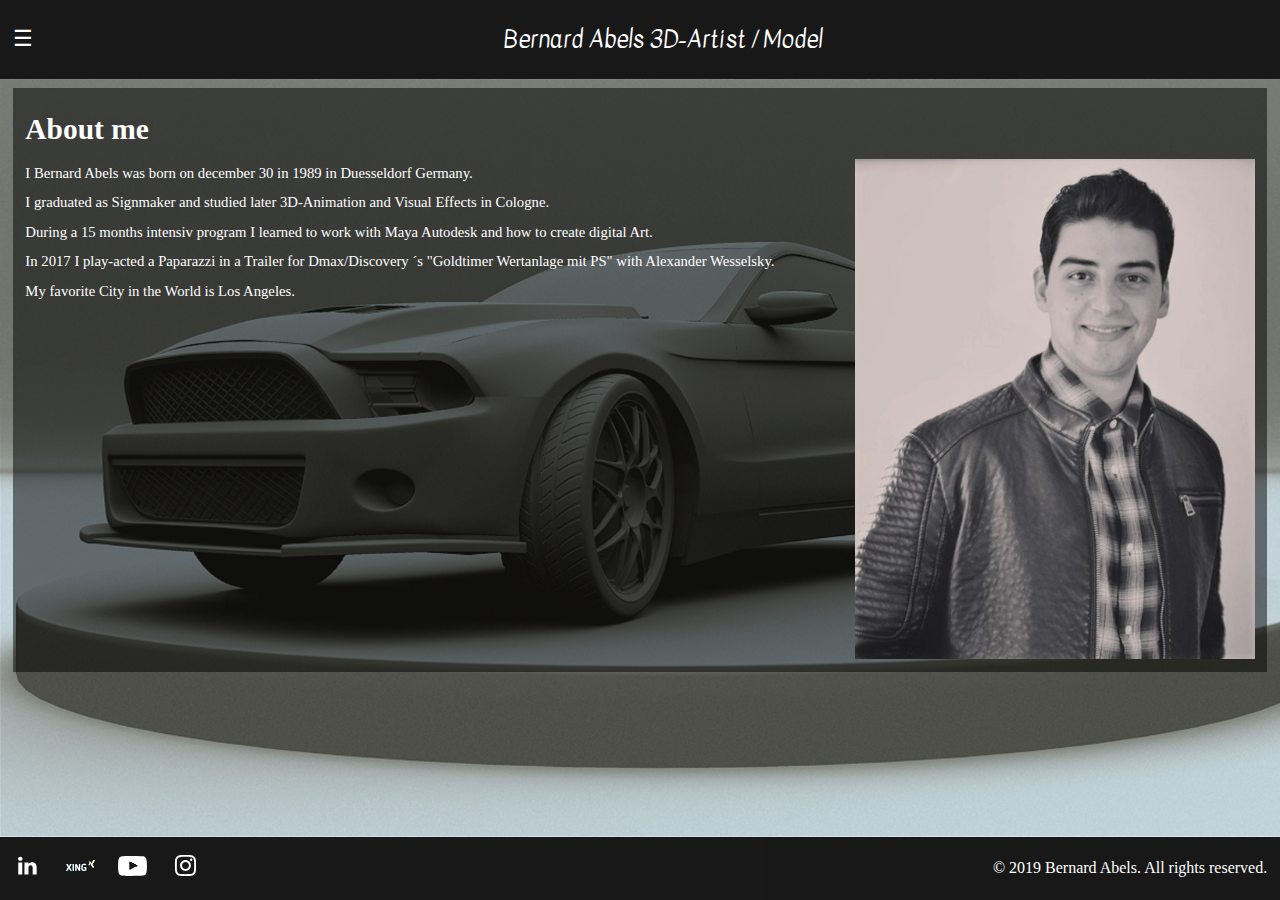
<file: index.html>
<!DOCTYPE html>
<html lang="en">
    <head>
        <title>Bernard Abels 3D-Artis / Model</title>
        <meta charset="UTF-8">
        <meta name="viewport" content="width=device-width, initial-scale=1">
        <meta name="description" content="Bernard Abels is a 3D-Artist and Model based in Duesseldorf Germany">
        <meta name="keywords" content="Bernard Abels Duessledorf Düsseldorf 3D-Artist Model Germany">
        <link href="https://fonts.googleapis.com/css?family=Kavivanar" rel="stylesheet">
        <link rel="stylesheet" type="text/css" href="css/normalize.css">
        <link rel="stylesheet" type="text/css" href="css/style.css">
    </head>
    <body>
        <nav>
          <input id="menu" type="checkbox" />
          <label id="menu-open" for="menu">&#9776;</label>
          <label id="menu-close" for="menu">&#x2715;</label>
          <ul>
              <li>
                  <a href="index.html">About me</a>
              </li>
              <li>
                  <a href="videos.html">Videos</a>
              </li>
          </ul>
          <span class="header-name">Bernard Abels 3D-Artist / Model</span>
        </nav>

        <main>
            <article>
              <h1>About me</h1>
              <img srcset="img/Bernard2/bernard2_320.png 320w,
                           img/Bernard2/bernard2_640.png 640w,
                           img/Bernard2/bernard2_800.png 800w,
                           img/Bernard2/bernard2_1024.png 1024w"
                    sizes="(max-width: 320px) 320px,
                           (max-width: 640px) 640px,
                           (max-width: 800px) 800px,
                           1024px"
                id="profile-picture" alt="image of bernard abels" src="img/Bernard2/bernard2_1024.png" />
              <p>I Bernard Abels was born on december 30 in 1989 in Duesseldorf Germany. <br />
                 I graduated as Signmaker and studied later 3D-Animation and Visual Effects in Cologne. <br />
                 During a 15 months intensiv program I learned to work with Maya Autodesk and how to create digital Art. <br />
                 In 2017 I play-acted a Paparazzi in a Trailer for Dmax/Discovery ´s "Goldtimer Wertanlage mit PS" with Alexander Wesselsky. <br />
                 My favorite City in the World is Los Angeles.
              </p>
            </article>
        </main>

        <footer>
            <ul>
                <li>
                    <a class="social-button linkedin" href="https://de.linkedin.com/in/bernard-abels-673b32149/en"></a>
                </li>
                <li>
                    <a class="social-button xing" href="https://www.xing.com/profile/Bernard_Abels"></a>
                </li>
                <li>
                    <a class="social-button youtube" href="https://www.youtube.com/channel/UC9CghVJu3T7NThmbbPVcyhg"></a>
                </li>
                <li>
                    <a class="social-button instagram" href="https://www.instagram.com/badesigns89/"></a>
                </li>
                <li>
                    <span class="align-right copyright">&copy; 2019 Bernard Abels. All rights reserved.</a>
                </li>
            </ul>
        </footer>
    </body>
</html>
</file>
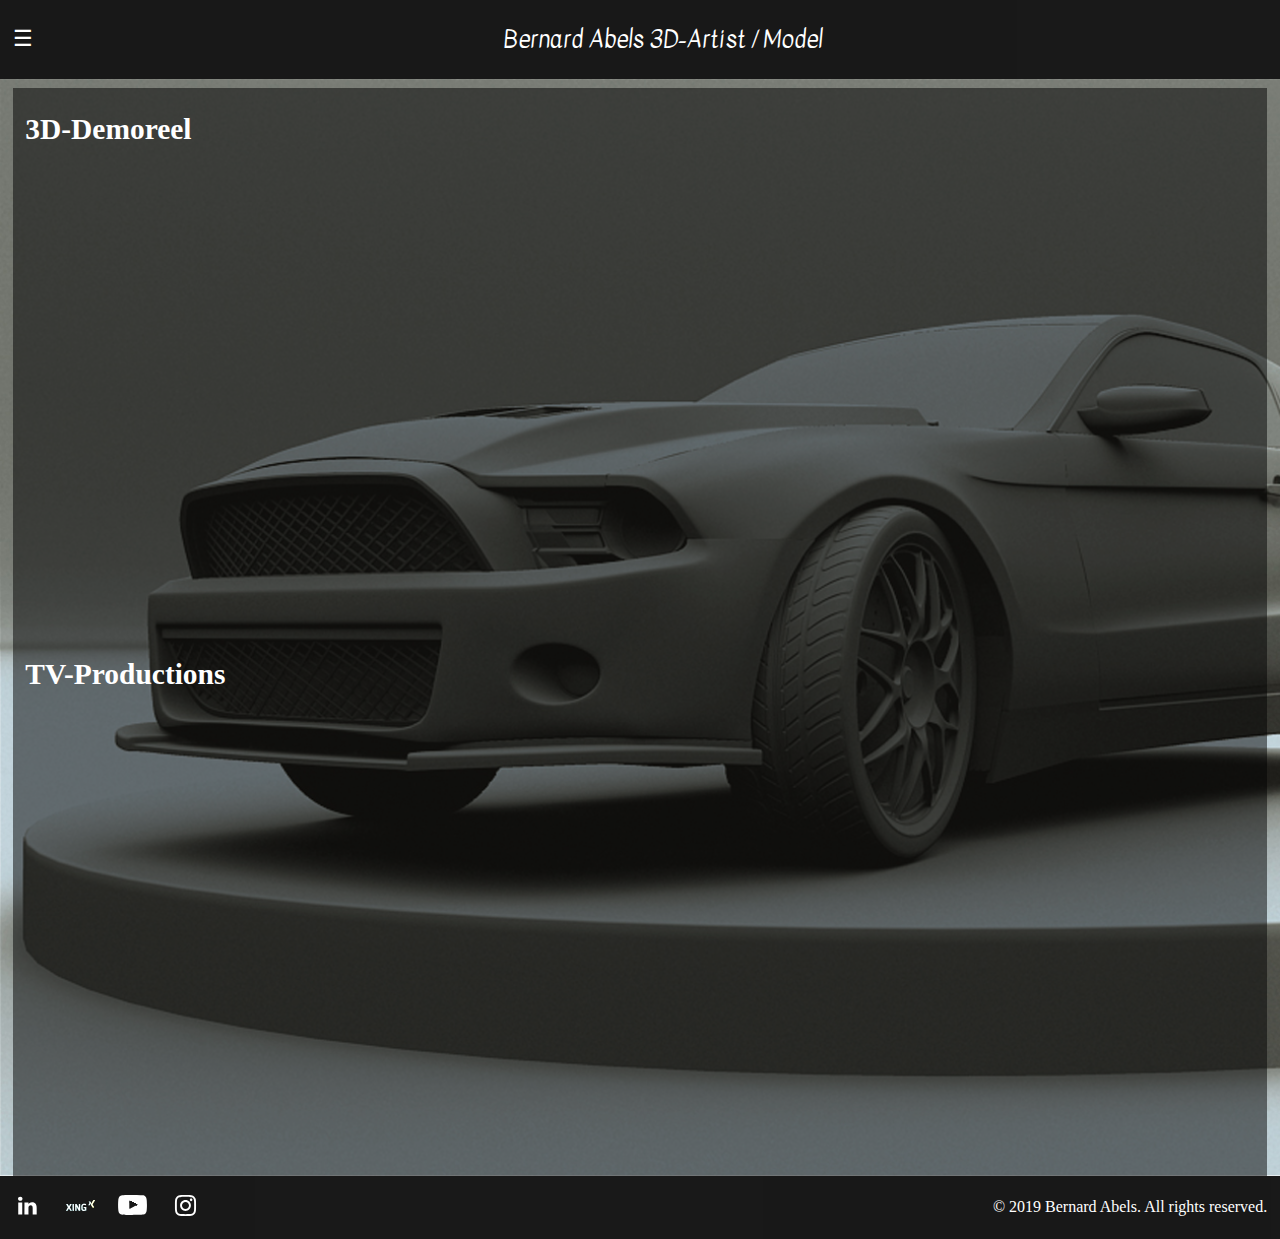
<file: videos.html>
<!DOCTYPE html>
<html lang="en">
    <head>
        <title>Bernard Abels 3D-Artis / Model</title>
        <meta charset="UTF-8">
        <meta name="viewport" content="width=device-width, initial-scale=1">
        <meta name="description" content="Bernard Abels is a 3D-Artist and Model based in Duesseldorf Germany and this is his 3D-Demoreel and TV-Acting Portfolio">
        <meta name="keywords" content="Bernard Abels Duessledorf Düsseldorf 3D-Artist Model Germany 3D Demoreel TV DMAX Goldtimer">
        <link href="https://fonts.googleapis.com/css?family=Kavivanar" rel="stylesheet">
        <link rel="stylesheet" type="text/css" href="css/normalize.css">
        <link rel="stylesheet" type="text/css" href="css/style.css">
    </head>
    <body>
        <nav>
            <input id="menu" type="checkbox" />
            <label id="menu-open" for="menu">&#9776;</label>
            <label id="menu-close" for="menu">&#x2715;</label>
            <ul>
                <li>
                    <a href="index.html">About me</a>
                </li>
                <li>
                    <a href="videos.html">Videos</a>
                </li>
            </ul>
            <span class="header-name">Bernard Abels 3D-Artist / Model</span>
        </nav>

        <main>
            <article>
              <h1>3D-Demoreel</h1>

              <iframe class="youtube-embedded-player"
                src="https://www.youtube.com/embed/mVViGBWO5ug"
                frameborder="0" allow="accelerometer; autoplay; encrypted-media; gyroscope; picture-in-picture"
                allowfullscreen>
              </iframe>
            </article>

            <article>
              <h1>TV-Productions</h1>

              <iframe class="youtube-embedded-player"
                src="https://www.youtube.com/embed/QjCBHdDGPhc"
                frameborder="0"
                allow="accelerometer; autoplay; encrypted-media; gyroscope; picture-in-picture"
                allowfullscreen>
              </iframe>
            </article>
        </main>

        <footer>
            <ul>
                <li>
                    <a class="social-button linkedin" href="https://de.linkedin.com/in/bernard-abels-673b32149/en"></a>
                </li>
                <li>
                    <a class="social-button xing" href="https://www.xing.com/profile/Bernard_Abels"></a>
                </li>
                <li>
                    <a class="social-button youtube" href="https://www.youtube.com/channel/UC9CghVJu3T7NThmbbPVcyhg"></a>
                </li>
                <li>
                    <a class="social-button instagram" href="https://www.instagram.com/badesigns89/"></a>
                </li>
                <li>
                    <span class="align-right copyright">&copy; 2019 Bernard Abels.  All rights reserved.</a>
                </li>
            </ul>
        </footer>
    </body>
</html>
</file>
<file: css/style.css>
body {
  display: flex;
  flex-direction: column;
  font-family: "Times New Roman", Times, serif;
  color: #ffffff;
}

nav {
  display: inline-flex;
  align-items: center;
  min-height: 8.733%;
  height: 8.733%;
  flex-grow: 0;
  background-color: #000000;
  opacity: 0.9;
  padding-left: 1vw;
  padding-right: 1vw;
}

nav .header-name {
  font-family: 'Kavivanar', cursive;
  font-size: 1.5rem;
  margin: auto;
}

article {
  overflow: auto;
  padding: 1%;
  line-height: 2;
  font-size: 0.92rem;
  background-color: rgba(0, 0, 0, 0.5);
}

article p {
  margin-top: 0;
}

#profile-picture {
  width: 45%;
  max-width: 400px;
  float: right;
}

#menu {
  display: none;
}

label[for="menu"] {
  color: white;
  font-size: 1.4rem;
  cursor: pointer;
}

#menu:checked ~ ul {
  display: block;
}

#menu-open {
  width: 3.5vw;
}

#menu-close {
  width: 3.5vw;
  display: none;
}

#menu:checked ~ #menu-open {
  display: none;
}

#menu:checked ~ #menu-close {
  display: inline;
}

main {
  flex-grow: 2;
  padding-right: 1vw;
  padding-left: 1vw;
  padding-top: 1vh;

  background-image: url('../img/autodesk_mustang.jpg');
  background-size: cover;
}

nav ul {
    list-style: none;
    width: 30%;
    padding-right: 1vw;
    padding-left: 1vw;
    padding-bottom: 2vh;
    position: absolute;
    left: 0;
    top: 8%;
    display: none;
    background-color: #000000;
}

nav ul li {
  padding: 2%;
}

nav ul li a {
  font-size: 0.93rem;
  text-decoration: none;
  color: white;
}

footer ul {
  list-style: none;
  display: flex;
  align-items: center;
  flex-direction: row;
}

footer ul li {
  display: inline;
}

footer ul li:last-child {
  margin-left: auto;
}

footer ul li a {
  color: #ffffff;
  font-size: 0.93rem;
}

footer {
  padding-top: 1vh;
  padding-bottom: 1vh;
  padding-left: 1vw;
  padding-right: 1vw;
  background-color: #000000;
  opacity: 0.9;
  min-height: 5%;
  max-height: 7%;
}

.copyright {
  font-size: 1rem;
}

.social-button {
  padding-left: 1vw;
  display: inline-block;
  height: 40px;
  width: 40px;
}

.linkedin {
  background: url('../img/linkedin_icon.svg') no-repeat left center;
  background-size: 55%;
}

.instagram {
  background: url('../img/instagram_icon.svg') no-repeat left center;
  background-size: 55%;
}

.youtube {
  background: url('../img/youtube_icon.svg') no-repeat left center;
  background-size: 55%;
}

.xing {
  background: url('../img/xing_icon.svg') no-repeat left center;
  background-size: 55%;
}

.youtube-embedded-player {
    height: 50vh;
    width: 95vw;
}
</file>
